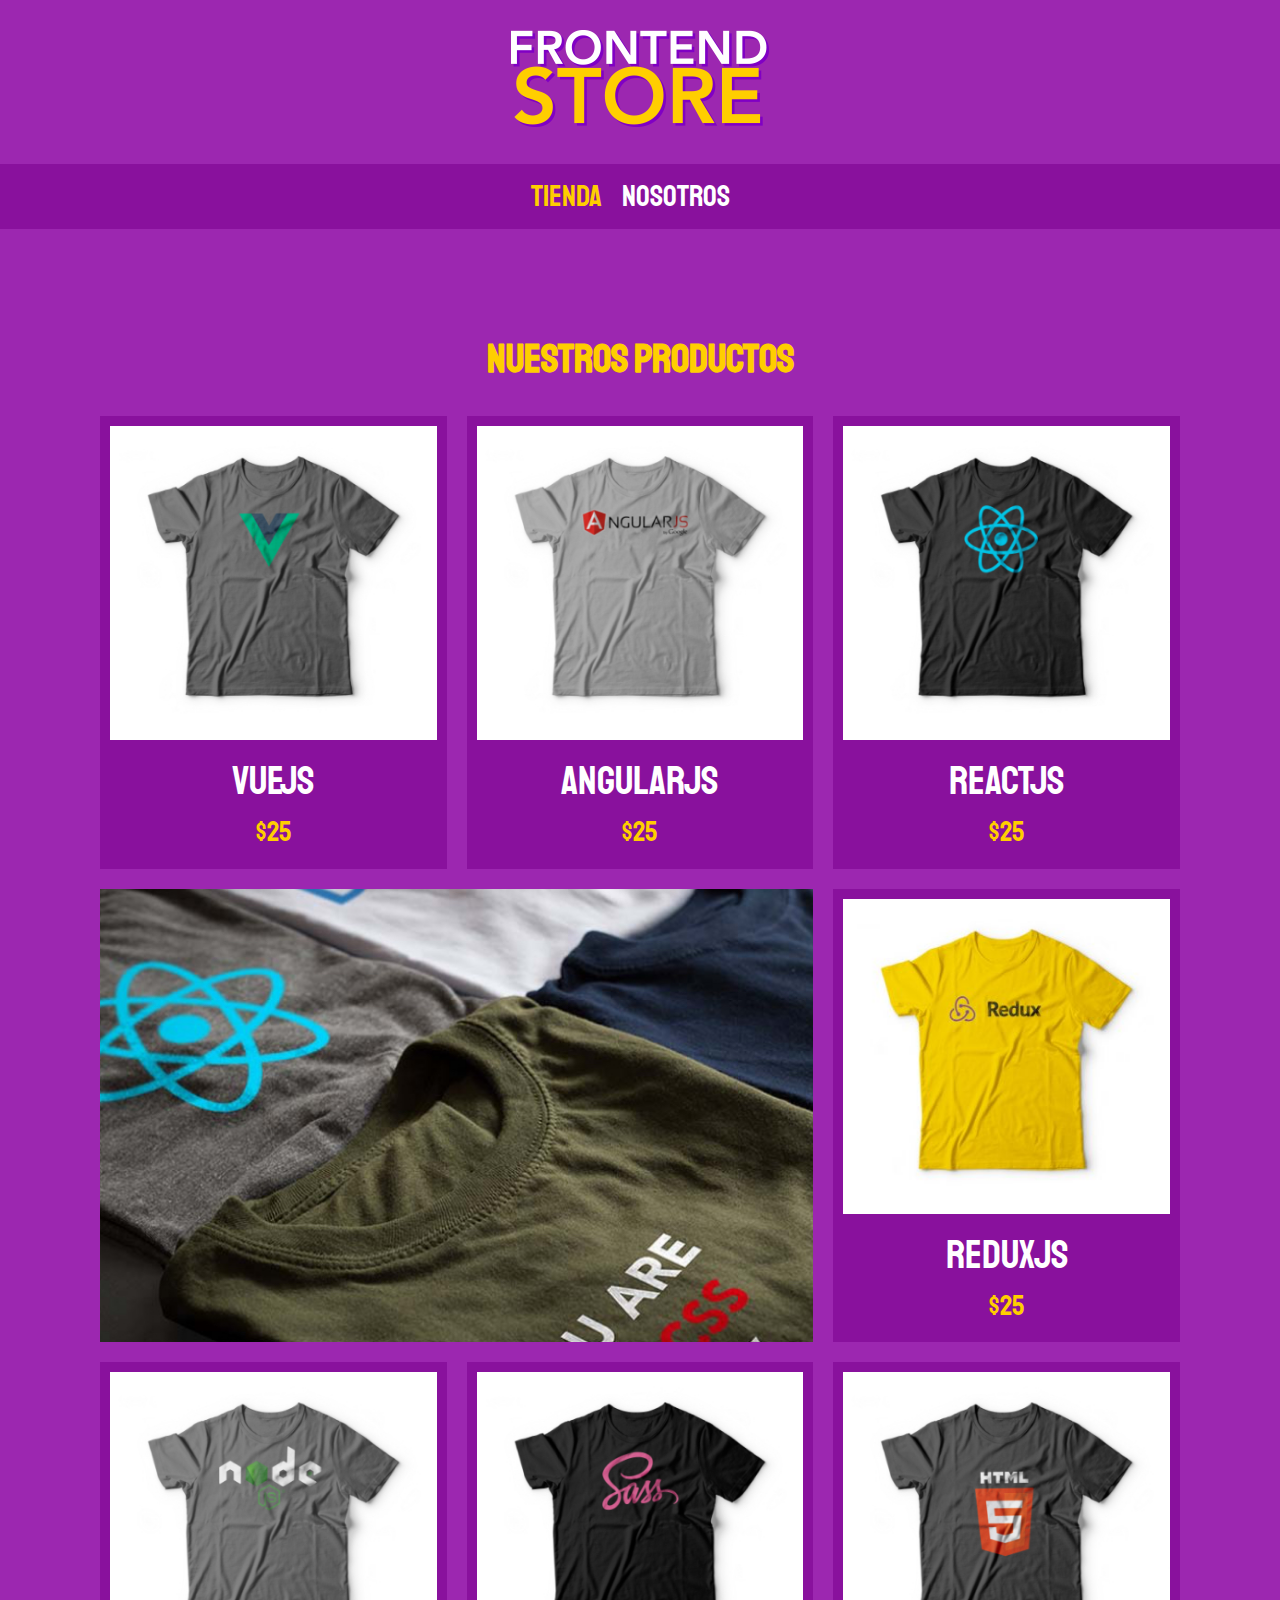
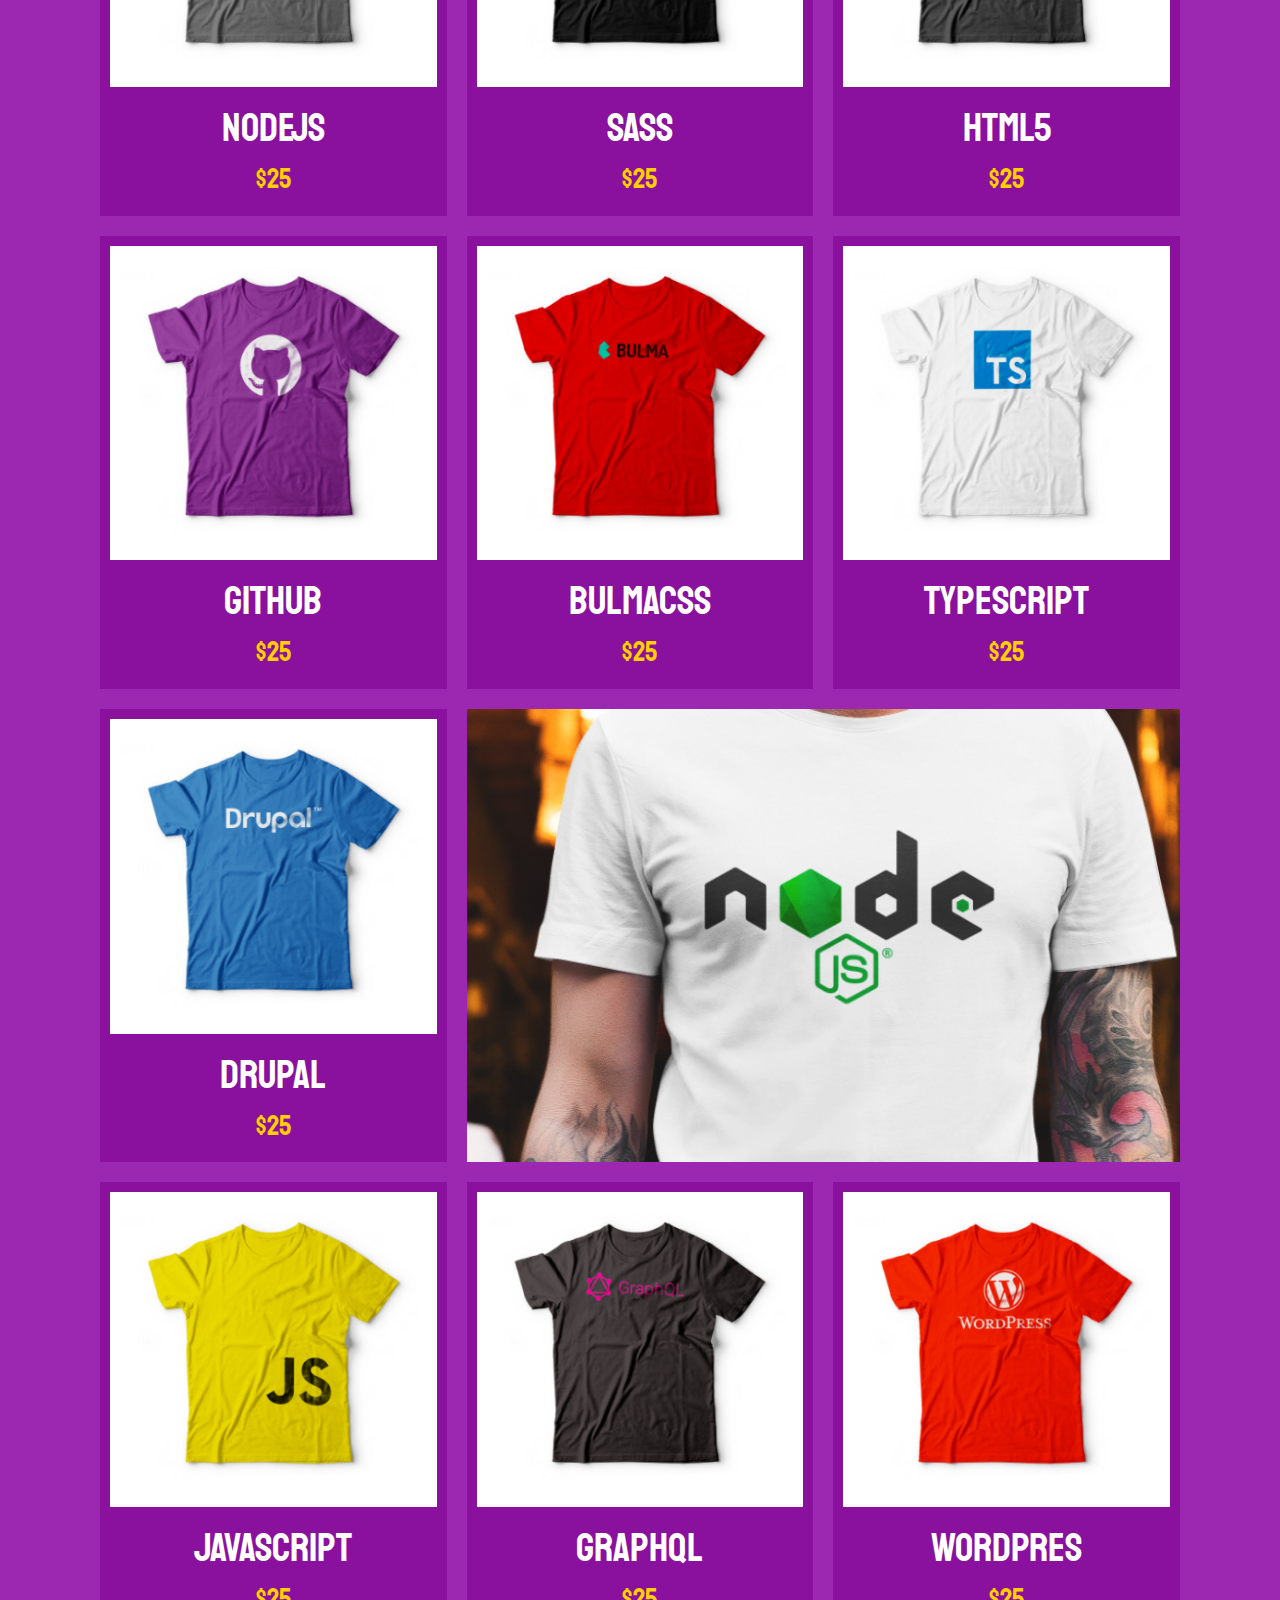
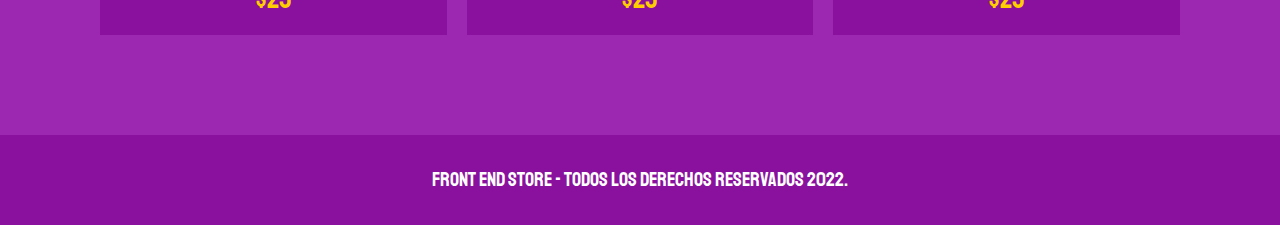
<file: FrontEndStore_inicio/index.html>
<!DOCTYPE html>
<html lang="en">
<head>
    <meta charset="UTF-8">
    <meta http-equiv="X-UA-Compatible" content="IE=edge">
    <meta name="viewport" content="width=device-width, initial-scale=1.0">
    <title>FontEnd Store</title>
    <link rel="stylesheet" href="css/normalize.css">
    <link rel="preconnect" href="https://fonts.googleapis.com">
    <link rel="preconnect" href="https://fonts.gstatic.com" crossorigin>
    <link href="https://fonts.googleapis.com/css2?family=Staatliches&display=swap" rel="stylesheet">
    <link rel="stylesheet" href="css/style.css">
</head>
<body>
    <header class="header">
        <a href="index.html">
            <img class="header__logo" src="img/logo.png" alt="Logotipo">
        </a>
    </header>

    <nav class="navegacion">
        <a class="navegacion__enlace navegacion__enlace--activo" href="index.html">Tienda</a>
        
        <a class="navegacion__enlace" href="nosotros.html">Nosotros</a>
    </nav>

    <main class="contenedor">
        <h1>Nuestros Productos</h1>

        <div class="grid">
            <div class="producto">
                <a href="producto.html">
                    <img class="producto__imagen" src="img/1.jpg" alt="imagen camisa">
                    <div class="producto__informacion">
                        <p class="producto__nombre">VueJS</p>
                        <p class="producto__precio">$25</p>
                    </div>
                </a>
            </div> <!--Producto-->
            <div class="producto">
                <a href="producto.html">
                    <img class="producto__imagen" src="img/2.jpg" alt="imagen camisa">
                    <div class="producto__informacion">
                        <p class="producto__nombre">AngularJS</p>
                        <p class="producto__precio">$25</p>
                    </div>
                </a>
            </div> <!--Producto-->
            <div class="producto">
                <a href="producto.html">
                    <img class="producto__imagen" src="img/3.jpg" alt="imagen camisa">
                    <div class="producto__informacion">
                        <p class="producto__nombre">ReactJS</p>
                        <p class="producto__precio">$25</p>
                    </div>
                </a>
            </div> <!--Producto-->
            <div class="producto">
                <a href="producto.html">
                    <img class="producto__imagen" src="img/4.jpg" alt="imagen camisa">
                    <div class="producto__informacion">
                        <p class="producto__nombre">ReduxJS</p>
                        <p class="producto__precio">$25</p>
                    </div>
                </a>
            </div> <!--Producto-->
            <div class="producto">
                <a href="producto.html">
                    <img class="producto__imagen" src="img/5.jpg" alt="imagen camisa">
                    <div class="producto__informacion">
                        <p class="producto__nombre">NodeJS</p>
                        <p class="producto__precio">$25</p>
                    </div>
                </a>
            </div> <!--Producto-->
            <div class="producto">
                <a href="producto.html">
                    <img class="producto__imagen" src="img/6.jpg" alt="imagen camisa">
                    <div class="producto__informacion">
                        <p class="producto__nombre">SASS</p>
                        <p class="producto__precio">$25</p>
                    </div>
                </a>
            </div> <!--Producto-->
            <div class="producto">
                <a href="producto.html">
                    <img class="producto__imagen" src="img/7.jpg" alt="imagen camisa">
                    <div class="producto__informacion">
                        <p class="producto__nombre">HTML5</p>
                        <p class="producto__precio">$25</p>
                    </div>
                </a>
            </div> <!--Producto-->
            <div class="producto">
                <a href="producto.html">
                    <img class="producto__imagen" src="img/8.jpg" alt="imagen camisa">
                    <div class="producto__informacion">
                        <p class="producto__nombre">Github</p>
                        <p class="producto__precio">$25</p>
                    </div>
                </a>
            </div> <!--Producto-->
            <div class="producto">
                <a href="producto.html">
                    <img class="producto__imagen" src="img/9.jpg" alt="imagen camisa">
                    <div class="producto__informacion">
                        <p class="producto__nombre">BulmaCSS</p>
                        <p class="producto__precio">$25</p>
                    </div>
                </a>
            </div> <!--Producto-->
            <div class="producto">
                <a href="producto.html">
                    <img class="producto__imagen" src="img/10.jpg" alt="imagen camisa">
                    <div class="producto__informacion">
                        <p class="producto__nombre">TypeScript</p>
                        <p class="producto__precio">$25</p>
                    </div>
                </a>
            </div> <!--Producto-->
            <div class="producto">
                <a href="producto.html">
                    <img class="producto__imagen" src="img/11.jpg" alt="imagen camisa">
                    <div class="producto__informacion">
                        <p class="producto__nombre">Drupal</p>
                        <p class="producto__precio">$25</p>
                    </div>
                </a>
            </div> <!--Producto-->
            <div class="producto">
                <a href="producto.html">
                    <img class="producto__imagen" src="img/12.jpg" alt="imagen camisa">
                    <div class="producto__informacion">
                        <p class="producto__nombre">JavaScript</p>
                        <p class="producto__precio">$25</p>
                    </div>
                </a>
            </div> <!--Producto-->
            <div class="producto">
                <a href="producto.html">
                    <img class="producto__imagen" src="img/13.jpg" alt="imagen camisa">
                    <div class="producto__informacion">
                        <p class="producto__nombre">GraphQL</p>
                        <p class="producto__precio">$25</p>
                    </div>
                </a>
            </div> <!--Producto-->
            <div class="producto">
                <a href="producto.html">
                    <img class="producto__imagen" src="img/14.jpg" alt="imagen camisa">
                    <div class="producto__informacion">
                        <p class="producto__nombre">WordPres</p>
                        <p class="producto__precio">$25</p>
                    </div>
                </a>
            </div> <!--Producto-->
            <div class="grafico grafico--camisas"></div>
            <div class="grafico grafico--node"></div>
        </div> <!--Grid-->
    </main>

    <footer class="footer">
        <p class="footer__texto">Front End Store - Todos los derechos Reservados 2022.</p>
    </footer>

</body>
</html>
</file>
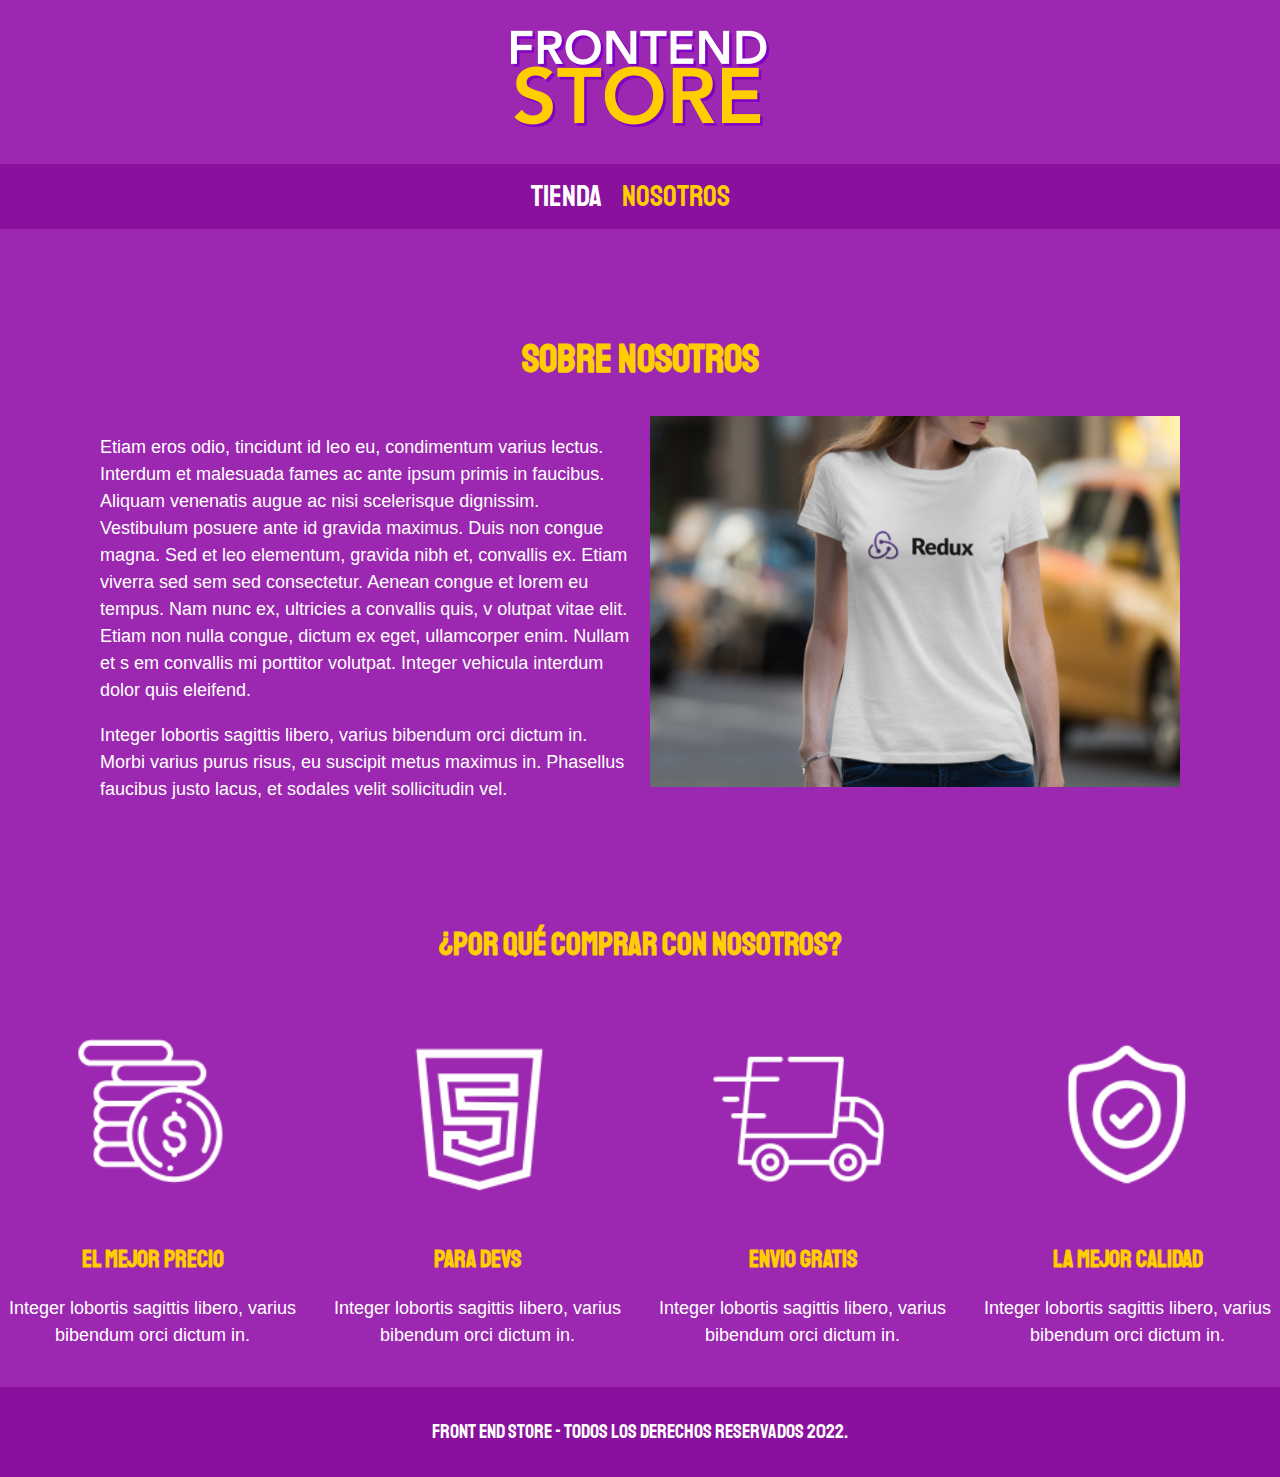
<file: FrontEndStore_inicio/nosotros.html>
<!DOCTYPE html>
<html lang="en">
<head>
    <meta charset="UTF-8">
    <meta http-equiv="X-UA-Compatible" content="IE=edge">
    <meta name="viewport" content="width=device-width, initial-scale=1.0">
    <title>FontEnd Store</title>
    <link rel="stylesheet" href="css/normalize.css">
    <link rel="preconnect" href="https://fonts.googleapis.com">
    <link rel="preconnect" href="https://fonts.gstatic.com" crossorigin>
    <link href="https://fonts.googleapis.com/css2?family=Staatliches&display=swap" rel="stylesheet">
    <link rel="stylesheet" href="css/style.css">
</head>
<body>
    <header class="header">
        <a href="index.html">
            <img class="header__logo" src="img/logo.png" alt="Logotipo">
        </a>
    </header>

    <nav class="navegacion">
        <a class="navegacion__enlace " href="index.html">Tienda</a>
        
        <a class="navegacion__enlace navegacion__enlace--activo" href="nosotros.html">Nosotros</a>
    </nav>

    <main class="contenedor">
        <h1> Sobre Nosotros</h1>
        <div class="nosotros">
                <div class="nosostros__contenido">
                    <p class="nosotros__des--texto" >Etiam eros odio, tincidunt id leo eu, condimentum varius lectus.
                         Interdum et malesuada fames ac ante ipsum primis in faucibus. Aliquam venenatis augue ac 
                         nisi scelerisque dignissim. Vestibulum posuere ante id gravida maximus. Duis non congue 
                         magna. Sed et leo elementum, gravida nibh et, convallis ex. Etiam viverra sed sem sed 
                         consectetur. Aenean congue et lorem eu tempus. Nam nunc ex, ultricies a convallis quis, v
                         olutpat vitae elit. Etiam non nulla congue, dictum ex eget, ullamcorper enim. Nullam et s
                         em convallis mi porttitor volutpat. Integer vehicula interdum dolor quis eleifend.</p>

                    <p>Integer lobortis sagittis libero, varius bibendum orci dictum in. Morbi varius purus risus, 
                    eu suscipit metus maximus in. Phasellus faucibus justo lacus, et sodales velit sollicitudin 
                    vel.</p>
                        
                </div>
                <img class="nosotros__imagen" src="img/nosotros.jpg" alt="nosotros">
        </div>
    </main>

    <section class="contenedir comprar">
        <h2 class="comprar__titulo">¿Por qué Comprar con Nosotros?</h2>

        <div class="bloques">
            <div class="bloque">
                <img class="bloque__imagen" src="img/icono_1.png" alt="porque comprar">
                <h3 class="bloque__titulo">El mejor precio</h3>
                <p>Integer lobortis sagittis libero, varius bibendum orci dictum in.</p>
            </div><!--bloque-->

            <div class="bloque">
                <img class="bloque__imagen" src="img/icono_2.png" alt="porque comprar">
                <h3 class="bloque__titulo">Para Devs</h3>
                <p>Integer lobortis sagittis libero, varius bibendum orci dictum in.</p>
            </div><!--bloque-->

            <div class="bloque">
                <img class="bloque__imagen" src="img/icono_3.png" alt="porque comprar">
                <h3 class="bloque__titulo">Envio Gratis</h3>
                <p>Integer lobortis sagittis libero, varius bibendum orci dictum in.</p>
            </div><!--bloque-->

            <div class="bloque">
                <img class="bloque__imagen" src="img/icono_4.png" alt="porque comprar">
                <h3 class="bloque__titulo">La mejor Calidad</h3>
                <p>Integer lobortis sagittis libero, varius bibendum orci dictum in.</p>
            </div><!--bloque-->
        </div><!--bloques-->
    </section>

    <footer class="footer">
        <p class="footer__texto">Front End Store - Todos los derechos Reservados 2022.</p>
    </footer>

</body>
</html>
</file>
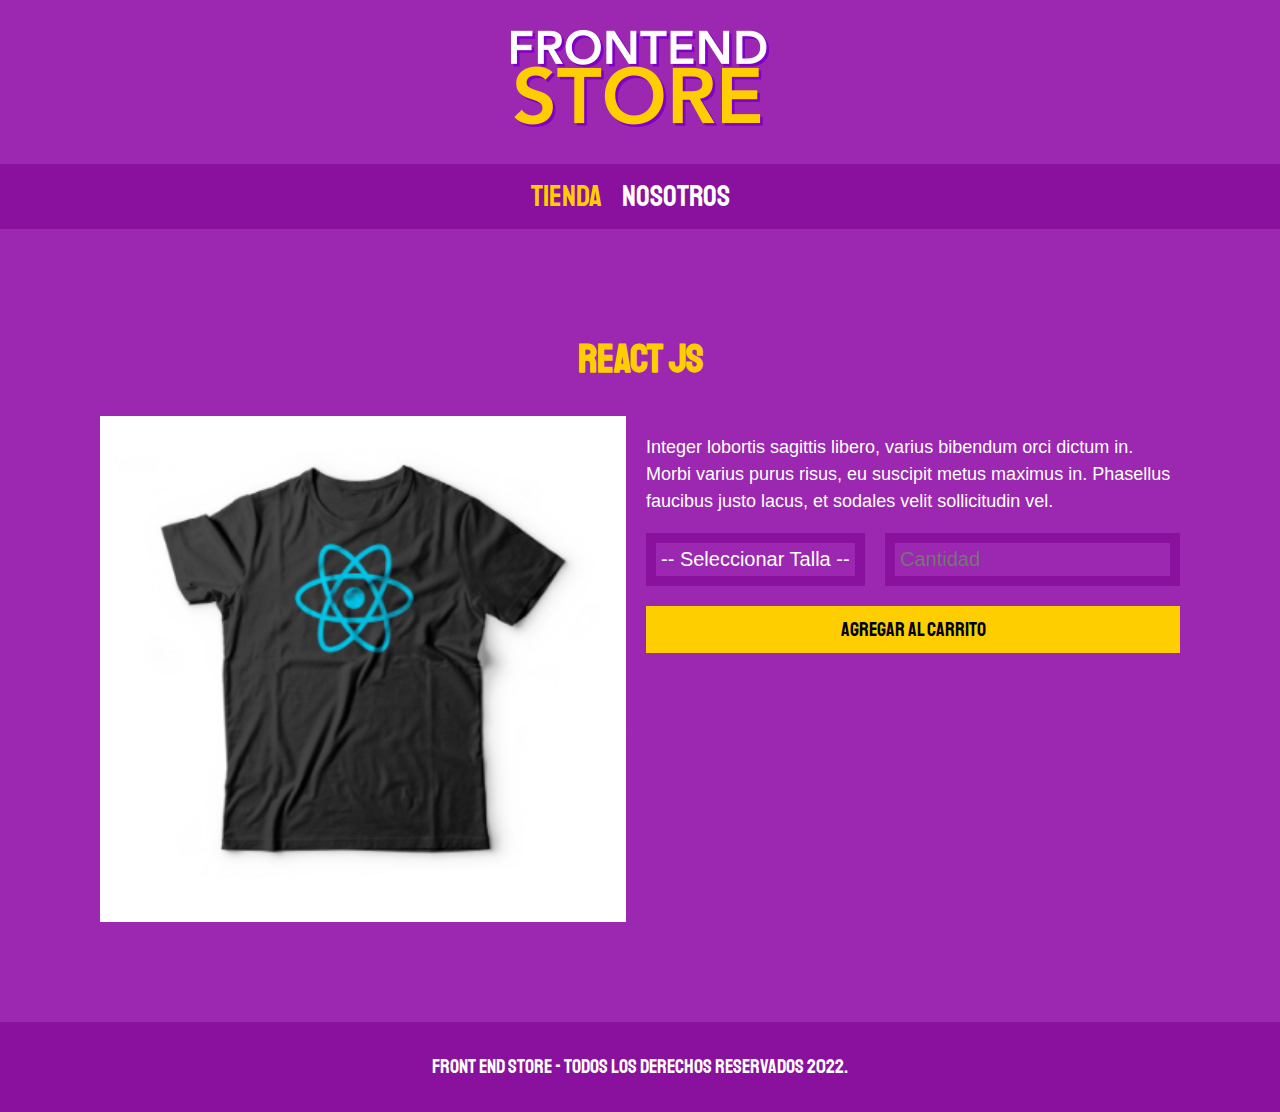
<file: FrontEndStore_inicio/producto.html>
<!DOCTYPE html>
<html lang="en">
<head>
    <meta charset="UTF-8">
    <meta http-equiv="X-UA-Compatible" content="IE=edge">
    <meta name="viewport" content="width=device-width, initial-scale=1.0">
    <title>FontEnd Store</title>
    <link rel="stylesheet" href="css/normalize.css">
    <link rel="preconnect" href="https://fonts.googleapis.com">
    <link rel="preconnect" href="https://fonts.gstatic.com" crossorigin>
    <link href="https://fonts.googleapis.com/css2?family=Staatliches&display=swap" rel="stylesheet">
    <link rel="stylesheet" href="css/style.css">
</head>
<body>
    <header class="header">
        <a href="index.html">
            <img class="header__logo" src="img/logo.png" alt="Logotipo">
        </a>
    </header>

    <nav class="navegacion">
        <a class="navegacion__enlace navegacion__enlace--activo" href="index.html">Tienda</a>
        <a class="navegacion__enlace" href="nosotros.html">Nosotros</a>
    </nav>

    <main class="contenedor">
        <h1>React JS</h1>

        <div class="camisa">
            <img class="camisa__imagen" src="img/3.jpg" alt="imagen del producto">
            <div class="camisa__contenido">
                <p>Integer lobortis sagittis libero, varius bibendum orci dictum in. Morbi varius purus risus, 
                    eu suscipit metus maximus in. Phasellus faucibus justo lacus, et sodales velit sollicitudin 
                    vel.</p>

                <form class="formulario">
                    <select class="formulario__campo">
                        <option disabled selected>-- Seleccionar Talla --</option>
                        <option value="">Chica</option>
                        <option value="">Mediana</option>
                        <option value="">Grande</option>
                    </select>
                    <input class="formulario__campo"type="number" placeholder="Cantidad" min="1">
                    <input class="formulario__submit" type="submit" value="Agregar al Carrito">
                </form>
            </div>
        </div>
    </main>

    <footer class="footer">
        <p class="footer__texto">Front End Store - Todos los derechos Reservados 2022.</p>
    </footer>

</body>
</html>
</file>
<file: FrontEndStore_inicio/css/style.css>
:root{
    --primario: #9C27B0;
    --primarioOscuro: #89119d;
    --secundario: #FFCE00; 
    --secundarioOscuro: rgb(233, 187, 2);
    --blanco: #fff;
    --negro: #000; 

    --fuentePrincipal: 'Staatliches', cursive;

}

html {
    box-sizing: border-box;
    font-size: 62.5%;
  }

  *, *:before, *:after {
    box-sizing: inherit;
  }

  /**globales**/

body {
    /*definimos el color principal y sus tamanos*/
    background-color: var(--primario);
    font-size: 1.6rem;
    line-height: 1.5; /*interlineado*/

}

p { /*definimos estructura del cuerpo*/

     font-size: 1.8rem; /*16 px*/
     font-family: Arial, Helvetica, sans-serif;
     color: var(--blanco);

}

a { /*quitamos el subrayado de enlaces*/
    text-decoration: none;
}

img {
    width: 100%;
}

.contenedor {
    margin: 1rem; /*1200 pixeles*/
    max-width: 0 auto; /*centrar contenido*/
}
@media (min-width: 768px) {
    .contenedor {
        margin: 10rem; /*1200 pixeles*/
        max-width: 0 auto; /*centrar contenido*/
    }
}

h1, h2, h3 { /*Alineamos titulos y agregamos color*/
    text-align: center;
    color: var(--secundario);
    font-family: var(--fuentePrincipal);
}

h1 {
    font-size: 4rem;
}
h2 {
    font-size: 3.2rem;
}
h3 {
    font-size: 2.4rem;
}

/**header**/

.header {
    display: flex;
    justify-content: center; /*alineamos al centro*/
}

.header__logo {
    margin: 3rem 0; /*dejamos espacio arriba del logo y debajo, pero nada a los lados*/
}

/**footer**/
.footer {
    background-color: var(--primarioOscuro);
    padding: 1rem 0; /*ajustar margen de los lados*/
    margin-top: 2rem; /*separacion de elementos por arriba*/
}

.footer__texto {
    font-family: var(--fuentePrincipal);
    text-align: center;
    font-size: 2rem; /*tamano*/
}

/**Navegacion**/

.navegacion {
    background-color: var(--primarioOscuro); /*fondo de barra de navegacion*/
    padding: 1rem 0; /*hacemos mas gruesa la barra de navegacion*/
    display: flex;
    justify-content: center; /*alineamos enlaces al centro*/
    /*gap: 2rem; /*separa el texto de los enlaces entre si*/
}

.navegacion__enlace { /*aspecto de enlaces de barra de navegacion*/
    font-family: var(--fuentePrincipal);
    color: var(--blanco);
    font-size: 3rem; /*tamano de letra*/
    margin-right: 2rem;

}

.navegacion__enlace--activo, /*mantenemos en enlace de color amarillo dependiendo de la pagina en que se encuentre o el cursor*/
.navegacion__enlace:hover {
    color: var(--secundario);
}
/**Grid**/
.grid{
    display: grid; /*seleccionamos el tipo de orden o maqueta que llevaran los elementos*/
    grid-template-columns: repeat(2, 1fr); /*se generan 2 columnas*/
    column-gap: 2rem; /*Separa los margenes de las imagenes*/
    row-gap: 2rem; /*sepaara el margen por abajo y arriba de las imagenes*/

}
@media (min-width: 768px) {
    .grid{
        grid-template-columns: repeat(3, 1fr); /*se generan tres columnas*/
    }
}

.grid__nosotros{
    display: grid; /*seleccionamos el tipo de orden o maqueta que llevaran los elementos*/
    grid-template-columns: repeat(1, 1fr); /*se generan 2 columnas*/
    column-gap: 2rem; /*Separa los margenes de las imagenes*/
    row-gap: 2rem; /*sepaara el margen por abajo y arriba de las imagenes*/

}
@media (min-width: 768px) {
    .grid__nosotros{
        grid-template-columns: repeat(2, 1fr); /*se generan dos columnas*/
    }
}

/**productos*/

.producto{
    background-color: var(--primarioOscuro);
    padding: 1rem; /*centrar imagen en margen*/
}

.producto__nombre{
    font-size: 4rem;
}

.producto__precio{
    font-size: 2.8rem;
    color: var(--secundario);
}

.producto__nombre,
.producto__precio{
    font-family: var(--fuentePrincipal);
    margin: 1rem 0;
    text-align: center;
    line-height: 1.2;
}

/**graficos*/

.grafico{
    min-height: 30rem;
    background-repeat: no-repeat; /*evitampos que las imagenes se repitan en el mismo espacio*/
    background-size: cover;/*llenamos todo el espacio de las imagenes*/
    grid-column:  1 / 3;
}

.grafico--camisas {
    grid-row: 2 / 3; /*dejamos espacio en la cuadricola de la posicion 2 a 3 de arriba a abajo*/
    background-image: url(../img/grafico1.jpg);
}

.grafico--node {
    background-image: url(../img/grafico2.jpg);
    grid-row: 8 / 9;
}

@media (min-width: 768px) { /**ajustar espacio de imagen de doble casilla*/
    .grafico--node {
        grid-row: 5 / 6;
        grid-column: 2 / 4;
    }
}

/**nosotros**/

.nosotros {
    display: grid; /*creamos la cuadricula*/
    grid-template-rows: repeat(2, auto);
}

@media (min-width: 768px) {
    .nosotros {
        grid-template-columns: repeat(2, 1fr); /*nos genera dos columnas*/
        column-gap: 2rem;
    }
}

.nosotros__imagen {
    grid-row: 1 / 2; /*cuando la pantalla se reduce la imagen queda arriba del texto*/
}

@media (min-width: 768px) {
    .nosotros__imagen{
        grid-column: 2 / 3; /*movemos la imagen a la derecha*/
    }
}

/**bloques**/

.bloques {
    display: grid;
    grid-template-columns: repeat(2, 1fr); /*2 columnas de mitad y mita*/
    gap: 2rem;/*separaciobn*/
}

@media (min-width: 768px) {
    .bloques {
        grid-template-columns: repeat(4, 1fr); /*creamos 4 columnas */
    }
}

.bloque {
    text-align: center;
}

.bloque__titulo {
    margin: 0;
}

/**pagina del producto**/

@media (min-width: 768px) {
    .camisa {
        display:  grid;
        grid-template-columns: repeat(2, 1fr); /*Colocamos la imagen y formulario de la camisa de lado a otro*/
        column-gap: 2rem; /*hacemos una separacion entre imagen y texto de 20 pixeles*/
    }
}

.formulario {
    display: grid;
    grid-template-columns: repeat(2, 1fr); /*creamos la cuadrilla de 4 posiciones, con dos columnas */
    gap: 2rem; /*hacemos espacio entre los lugares de la cuadrilla*/
    
}

.formulario__campo {
    border-color: var(--primarioOscuro); /*cambiamos de color el fondo del borde*/
    border-width: 1rem; /*hacemos mas grueso el borde*/
    border-style: solid; /*Todo el borde se vera igual*/
    
    border: 1rem solid var(--primarioOscuro); /*es exactamente las tres lineas de arriba (grueso del borde / estilo del borde / color) solo que en una linea*/
    background-color: transparent; /*el text box se quede del mismo color del fondo*/
    color: var(--blanco);
    font-size: 2rem; /*aunentamos el tamano de la letra*/
    font-family: Arial, Helvetica, sans-serif;
    padding: .5rem; /*aumentamos tamano de bordes*/
    appearance: none; /*quitamos las flechas de talla*/
}

.formulario__submit {
    background-color: var(--secundario); /*cambiamos color */
    border: none; /* quitamos el borde del boton */
    font-size: 2rem; /*hacemos mas grande el boton */
    font-family: var(--fuentePrincipal); /*cambiamos el tipo de letra*/
    padding: 1.2rem; /*dejamos espacio de 20 pixeles alrededor del texto del boton. Asi agranda bordes*/ 
    transition: background-color .3s ease; /*el cambio de color cuando se coloca el cursos se hace mas lento*/
    grid-column: 1 / 3;
}

.formulario__submit:hover {
   cursor: pointer; /*al colocar diseno al boton se pierde la manita de seleccion, con pointer vuelve a salir*/
   background-color: var(--secundarioOscuro); /*cambia de color el boton cuando el cursor se pone encima de el*/
}
</file>
